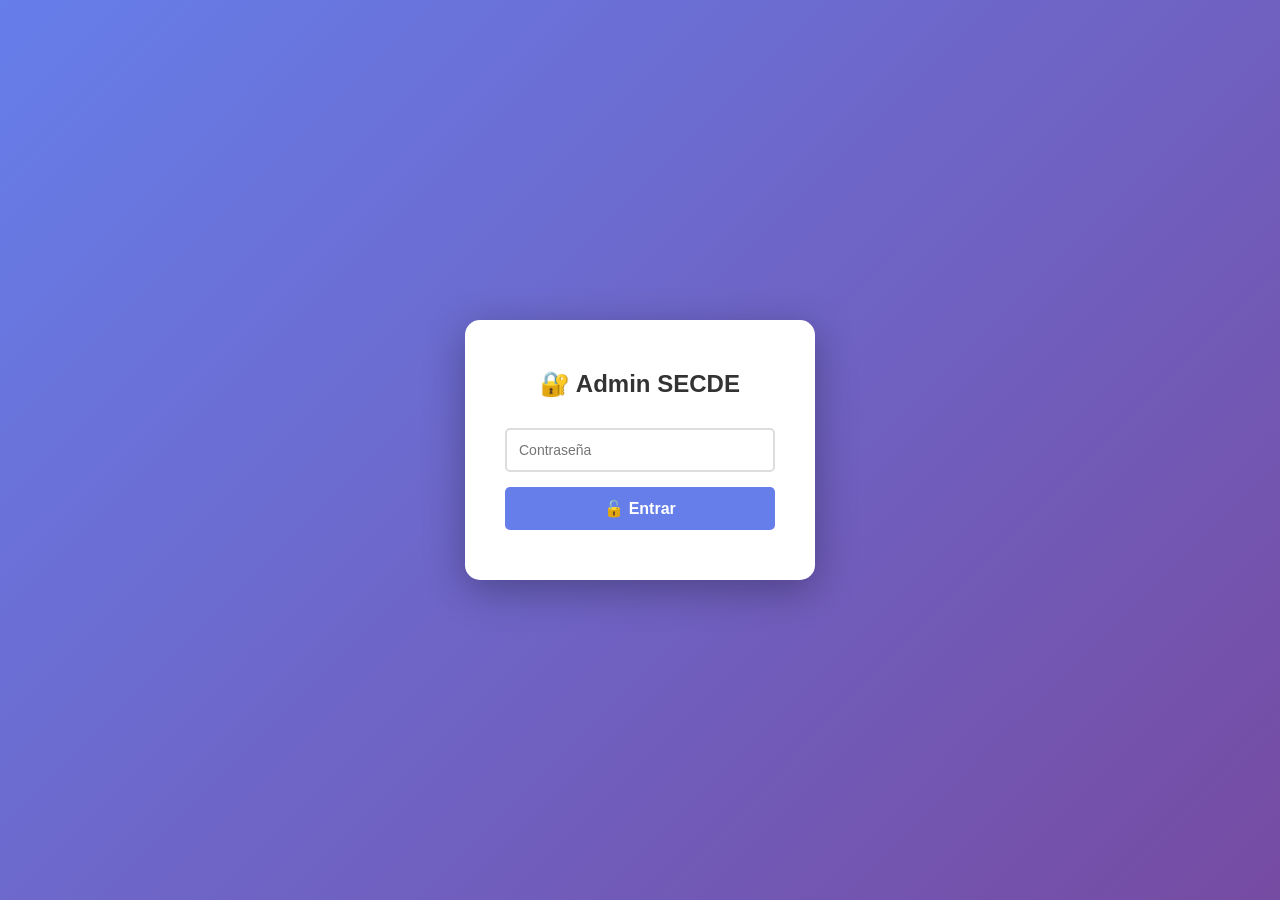
<file: admin/indexx.html>
<!DOCTYPE html>
<html lang="es">
<head>
  <meta charset="UTF-8">
  <meta name="viewport" content="width=device-width, initial-scale=1.0">
  <title>SECDE Admin</title>
  <meta http-equiv="cache-control" content="no-cache, no-store, must-revalidate">
  <meta http-equiv="pragma" content="no-cache">
  <meta http-equiv="expires" content="0">
  <style>
    * { 
      margin: 0; 
      padding: 0; 
      box-sizing: border-box; 
    }
    
    html, body { 
      width: 100%; 
      height: 100%;
    }
    
    body { 
      background: #1a1a1a; 
      color: #fff; 
      font-family: Arial, sans-serif;
      overflow-x: hidden;
    }
    
    /* LOGIN */
    #loginBox {
      display: flex;
      justify-content: center;
      align-items: center;
      min-height: 100vh;
      background: linear-gradient(135deg, #667eea 0%, #764ba2 100%);
      padding: 20px;
    }
    
    #loginBox > div {
      background: white;
      padding: 50px 40px;
      border-radius: 15px;
      box-shadow: 0 10px 40px rgba(0,0,0,0.3);
      text-align: center;
      width: 100%;
      max-width: 350px;
    }
    
    #loginBox h2 { 
      color: #333; 
      margin-bottom: 30px;
      font-size: 24px;
    }
    
    #loginBox input { 
      width: 100%; 
      padding: 12px; 
      margin-bottom: 15px; 
      border: 2px solid #ddd; 
      border-radius: 5px;
      font-size: 14px;
      transition: border-color 0.3s;
    }
    
    #loginBox input:focus {
      outline: none;
      border-color: #667eea;
    }
    
    #loginBox button {
      width: 100%;
      padding: 12px;
      background: #667eea;
      color: white;
      border: none;
      border-radius: 5px;
      cursor: pointer;
      font-weight: bold;
      font-size: 16px;
      transition: background 0.3s;
    }
    
    #loginBox button:hover { 
      background: #764ba2; 
    }
    
    #loginBox button:active {
      transform: scale(0.98);
    }
    
    /* PANEL */
    #panel {
      display: none;
      min-height: 100vh;
      background: #1a1a1a;
      color: #fff;
    }
    
    .admin-header {
      background: #0a0a0a;
      padding: 20px;
      border-bottom: 3px solid #667eea;
      display: flex;
      justify-content: space-between;
      align-items: center;
      box-shadow: 0 2px 10px rgba(0,0,0,0.5);
    }
    
    .admin-header h1 { 
      color: #667eea;
      font-size: 24px;
    }
    
    .admin-header > div {
      display: flex;
      gap: 10px;
    }
    
    .nav-tabs {
      display: flex;
      gap: 10px;
      background: #0a0a0a;
      padding: 0 20px 10px;
      border-bottom: 1px solid #333;
      overflow-x: auto;
    }
    
    .nav-tabs button {
      padding: 10px 20px;
      background: #333;
      color: white;
      border: none;
      border-radius: 5px;
      cursor: pointer;
      transition: 0.3s;
      white-space: nowrap;
      font-size: 14px;
    }
    
    .nav-tabs button.active {
      background: #667eea;
      color: white;
      box-shadow: 0 2px 10px rgba(102, 126, 234, 0.5);
    }
    
    .nav-tabs button:hover { 
      transform: scale(1.05);
      background: #667eea;
    }
    
    #contenedor {
      padding: 30px;
      max-width: 1200px;
      margin: 0 auto;
      animation: fadeIn 0.3s ease;
    }
    
    #contenedor h2 { 
      color: #667eea; 
      margin-bottom: 20px;
      font-size: 20px;
    }
    
    .form-section {
      background: #2a2a2a;
      padding: 25px;
      border-radius: 10px;
      margin-bottom: 30px;
      border-left: 5px solid #667eea;
      box-shadow: 0 4px 15px rgba(0,0,0,0.3);
    }
    
    .form-section h3 { 
      margin-bottom: 15px;
      color: #fff;
      font-size: 18px;
    }
    
    .form-section input,
    .form-section textarea {
      width: 100%;
      padding: 10px;
      margin-bottom: 10px;
      background: #1a1a1a;
      border: 1px solid #444;
      color: #fff;
      border-radius: 5px;
      font-family: Arial;
      font-size: 14px;
      transition: border-color 0.3s;
    }
    
    .form-section input:focus,
    .form-section textarea:focus {
      outline: none;
      border-color: #667eea;
      box-shadow: 0 0 5px rgba(102, 126, 234, 0.3);
    }
    
    .form-section button {
      padding: 10px 20px;
      background: #28a745;
      color: white;
      border: none;
      border-radius: 5px;
      cursor: pointer;
      font-weight: bold;
      transition: background 0.3s;
      font-size: 14px;
    }
    
    .form-section button:hover { 
      background: #218838; 
    }
    
    .item {
      background: #2a2a2a;
      padding: 15px;
      margin-bottom: 15px;
      border-radius: 8px;
      border-left: 4px solid #667eea;
      display: flex;
      justify-content: space-between;
      align-items: center;
      flex-wrap: wrap;
      gap: 15px;
      box-shadow: 0 2px 10px rgba(0,0,0,0.2);
    }
    
    .item strong {
      flex: 1;
      min-width: 150px;
    }
    
    .item img {
      max-width: 80px;
      max-height: 80px;
      border-radius: 5px;
    }
    
    .item button {
      padding: 8px 12px;
      background: #dc3545;
      color: white;
      border: none;
      border-radius: 5px;
      cursor: pointer;
      font-size: 12px;
      white-space: nowrap;
    }
    
    .item button:hover { 
      background: #c82333; 
    }
    
    .btn-success { background: #28a745 !important; }
    .btn-success:hover { background: #218838 !important; }
    
    .btn-info { background: #17a2b8 !important; }
    .btn-info:hover { background: #117a8b !important; }
    
    .btn-danger { background: #dc3545 !important; }
    .btn-danger:hover { background: #c82333 !important; }
    
    .logout-btn {
      padding: 10px 20px;
      background: #dc3545;
      color: white;
      border: none;
      border-radius: 5px;
      cursor: pointer;
      font-weight: bold;
      transition: background 0.3s;
    }
    
    .logout-btn:hover { 
      background: #c82333; 
    }
    
    /* ERROR CONTAINER */
    #errorContainer {
      background: #dc3545;
      border: 2px solid #c82333;
      border-radius: 8px;
      padding: 20px;
      margin: 20px 30px;
      color: white;
      box-shadow: 0 4px 15px rgba(220, 53, 69, 0.3);
    }
    
    #errorContainer.show {
      display: block !important;
      animation: slideIn 0.3s ease;
    }
    
    #errorContainer h3 {
      margin-bottom: 15px;
      font-size: 18px;
      color: #fff;
    }
    
    #errorContainer p {
      margin-bottom: 15px;
      font-size: 14px;
    }
    
    #errorContainer .error-message {
      background: rgba(0, 0, 0, 0.2);
      padding: 10px;
      border-radius: 5px;
      margin-bottom: 15px;
      font-family: monospace;
      word-break: break-word;
    }
    
    #errorContainer .token-input-group {
      display: flex;
      gap: 10px;
      margin-top: 15px;
    }
    
    #errorContainer .token-input-group input {
      flex: 1;
      padding: 10px;
      background: white;
      border: 1px solid #ddd;
      border-radius: 5px;
      color: #333;
      font-size: 14px;
    }
    
    #errorContainer .token-input-group button {
      padding: 10px 20px;
      background: #28a745;
      color: white;
      border: none;
      border-radius: 5px;
      cursor: pointer;
      font-weight: bold;
      white-space: nowrap;
      transition: background 0.3s;
    }
    
    #errorContainer .token-input-group button:hover {
      background: #218838;
    }
    
    #errorContainer .close-error {
      float: right;
      font-size: 24px;
      cursor: pointer;
      color: white;
      line-height: 1;
    }
    
    #errorContainer .close-error:hover {
      opacity: 0.8;
    }
    
    @keyframes slideIn {
      from {
        opacity: 0;
        transform: translateY(-20px);
      }
      to {
        opacity: 1;
        transform: translateY(0);
      }
    }
    
    hr { 
      border: 0; 
      border-top: 1px solid #333; 
      margin: 30px 0; 
    }
    
    p { 
      margin-bottom: 15px; 
      line-height: 1.6;
      color: #ccc;
    }
    
    @keyframes fadeIn {
      from {
        opacity: 0;
        transform: translateY(10px);
      }
      to {
        opacity: 1;
        transform: translateY(0);
      }
    }
    
    /* MEDIA QUERIES RESPONSIVAS */
    @media (max-width: 480px) {
      /* CELULARES PEQUEÑOS */
      #loginBox > div {
        padding: 30px 20px;
        max-width: 100%;
      }

      #loginBox h2 {
        font-size: 20px;
        margin-bottom: 20px;
      }

      #contenedor {
        padding: 10px;
      }

      #contenedor h2 {
        font-size: 18px;
      }

      .admin-header {
        flex-direction: column;
        gap: 10px;
        padding: 15px;
      }

      .admin-header h1 {
        font-size: 20px;
      }

      .nav-tabs {
        padding: 0 10px 10px;
        overflow-x: auto;
      }

      .nav-tabs button {
        padding: 8px 15px;
        font-size: 12px;
      }

      .form-section {
        padding: 15px;
        margin-bottom: 20px;
      }

      .form-section h3 {
        font-size: 16px;
      }

      .form-section input,
      .form-section textarea,
      .form-section select {
        padding: 8px;
        font-size: 16px;
      }

      .form-section button {
        padding: 10px;
        font-size: 14px;
      }

      .item {
        flex-direction: column;
        gap: 10px;
      }

      .item > div:last-child {
        width: 100%;
        flex-direction: row;
      }

      .item button {
        width: 100%;
        padding: 8px;
        font-size: 12px;
      }
    }

    @media (min-width: 481px) and (max-width: 768px) {
      /* TABLETS PEQUEÑAS */
      #contenedor {
        padding: 20px;
      }

      .admin-header {
        flex-direction: column;
        gap: 15px;
        padding: 20px;
      }

      .form-section {
        padding: 20px;
      }

      .item {
        flex-direction: column;
      }
    }

    @media (min-width: 769px) {
      /* PANTALLAS GRANDES */
      #contenedor {
        padding: 30px;
        max-width: 1200px;
      }

      .admin-header {
        flex-direction: row;
      }

      .item {
        flex-direction: row;
      }
    }
  </style>
</head>
<body>

<div id="loginBox">
  <div>
    <h2>🔐 Admin SECDE</h2>
    <input type="password" id="pass" placeholder="Contraseña" onkeypress="if(event.key==='Enter') login()">
    <button onclick="login()">🔓 Entrar</button>
    <p id="debug-msg" style="color: red; display: none; margin-top: 15px; font-size: 12px;"></p>
  </div>
</div>

<div id="panel">
  <div class="admin-header">
    <h1>📊 Panel Administrativo SECDE</h1>
    <div>
      <!--<button onclick="recargarDatos()" style="margin-right: 10px; padding: 10px 20px; background: #17a2b8; color: white; border: none; border-radius: 5px; cursor: pointer; font-weight: bold;">🔄 Recargar</button>-->
      <button class="logout-btn" onclick="window.location.href='../index.html'">🚪 Salir</button>
    </div>
  </div>
  
  <div class="nav-tabs">
    <button class="active" onclick="mostrarSeccion('festivos'); this.parentElement.querySelectorAll('button').forEach(b => b.classList.remove('active')); this.classList.add('active')">📅 Festivos</button>
    <button onclick="mostrarSeccion('promesas'); this.parentElement.querySelectorAll('button').forEach(b => b.classList.remove('active')); this.classList.add('active')">📖 Promesas</button>
    <button onclick="mostrarSeccion('pensamientos'); this.parentElement.querySelectorAll('button').forEach(b => b.classList.remove('active')); this.classList.add('active')">💭 Pensamientos</button>
    <button onclick="mostrarSeccion('imagenes'); this.parentElement.querySelectorAll('button').forEach(b => b.classList.remove('active')); this.classList.add('active')">🖼️ Imágenes</button>
    <button onclick="mostrarSeccion('about'); this.parentElement.querySelectorAll('button').forEach(b => b.classList.remove('active')); this.classList.add('active')">ℹ️ About</button>
  </div>
  
  <div id="errorContainer" style="display: none;"></div>
  
  <div id="contenedor"></div>
</div>

<script src="admin.js"></script>
</body>
</html>
</file>
